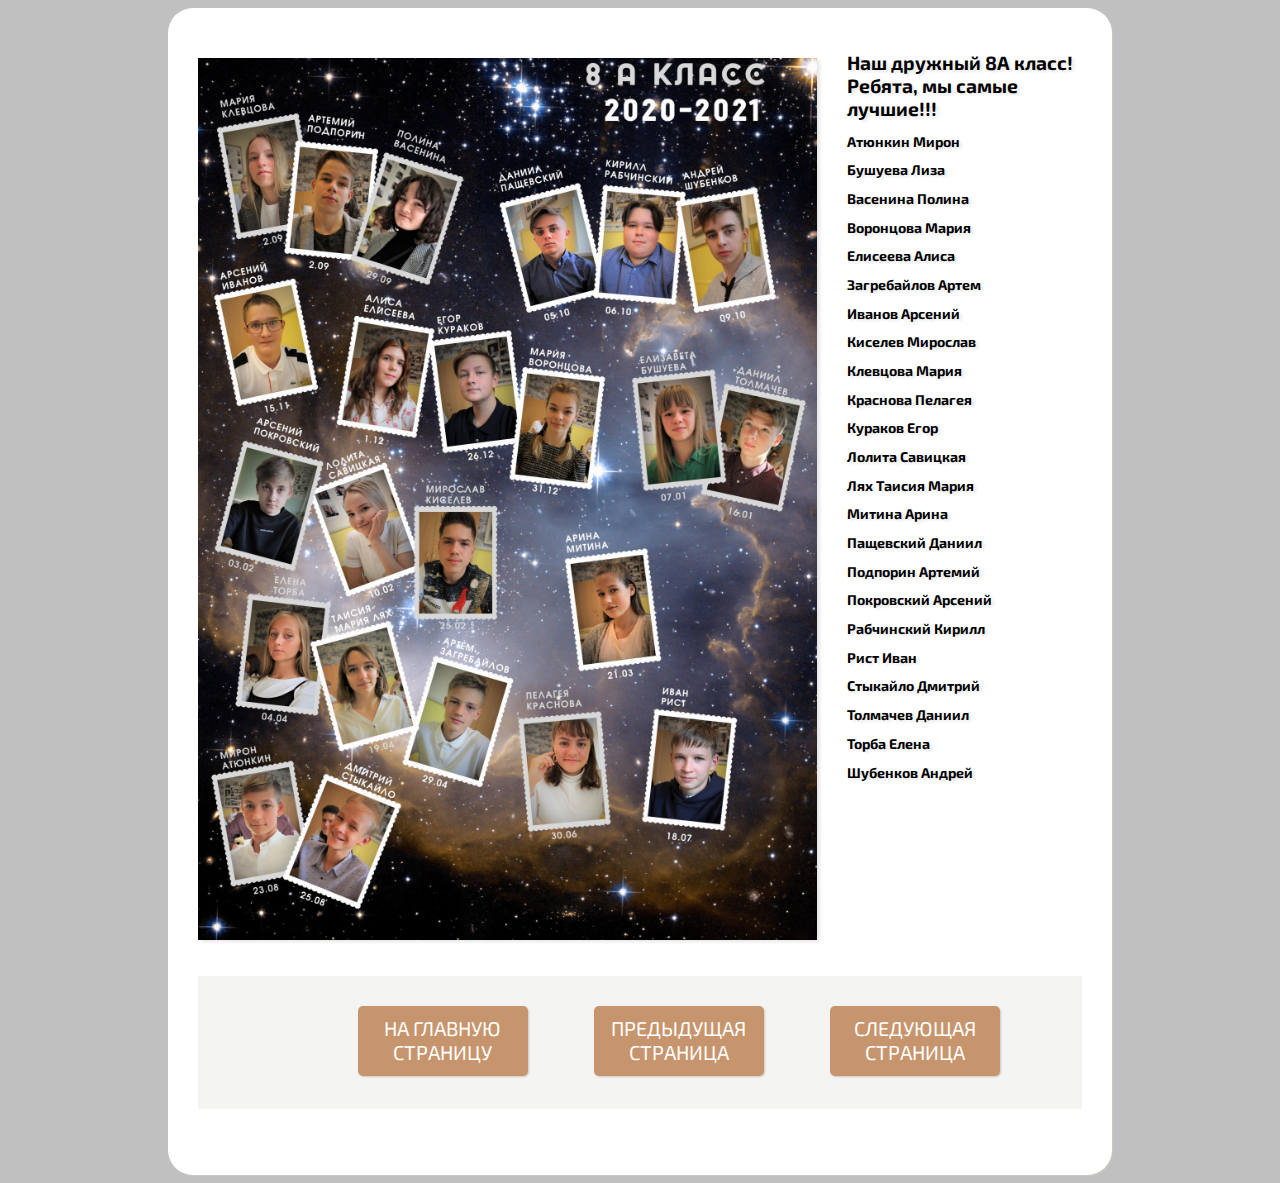
<file: page2.html>
<!DOCTYPE html>
<html lang="en">
<head>
	<meta charset="UTF-8">
	<meta name="viewport" content="width=device-width, initial-scale=1.0">
	<title>Наш класс</title>
	<link rel="stylesheet" href="css/style1.css">
	<link href="https://fonts.googleapis.com/css2?family=Exo+2:ital,wght@1,100&display=swap" rel="stylesheet">
</head>
<body>
	<div class="container">
			<div class="headerklass">
			<img class="headerklass_image" src="img/klass.png" alt="">
			<div class="headerklass_text">
			<h1>Наш дружный 8А класс! Ребята, мы самые лучшие!!!</h1>
			<h2>Атюнкин Мирон</h2>
			<h2>Бушуева Лиза</h2>
			<h2>Васенина Полина</h2>
			<h2>Воронцова Мария</h2>
			<h2>Елисеева Алиса</h2>
			<h2>Загребайлов Артем</h2>
			<h2>Иванов Арсений</h2>
			<h2>Киселев Мирослав</h2>
			<h2>Клевцова Мария</h2>
			<h2>Краснова Пелагея</h2>
			<h2>Кураков Егор</h2>
			<h2>Лолита Савицкая</h2>
			<h2>Лях Таисия Мария</h2>
			<h2>Митина Арина</h2>
			<h2>Пащевский Даниил</h2>
			<h2>Подпорин Артемий</h2>
			<h2>Покровский Арсений</h2>
			<h2>Рабчинский Кирилл</h2>
			<h2>Рист Иван</h2>
			<h2>Стыкайло Дмитрий</h2>
			<h2>Толмачев Даниил</h2>
			<h2>Торба Елена</h2>
			<h2>Шубенков Андрей</h2>
		</div></div>
		<div class="buttons">
		<ul>
			<li><a href="index.html">На главную страницу</a></li>
			<li><a href="index.html">Предыдущая страница</a></li>
			<li><a href="page3.html">Следующая страница</a></li>
		</ul>
		</div>
	</div>
</body>
</html>
</file>
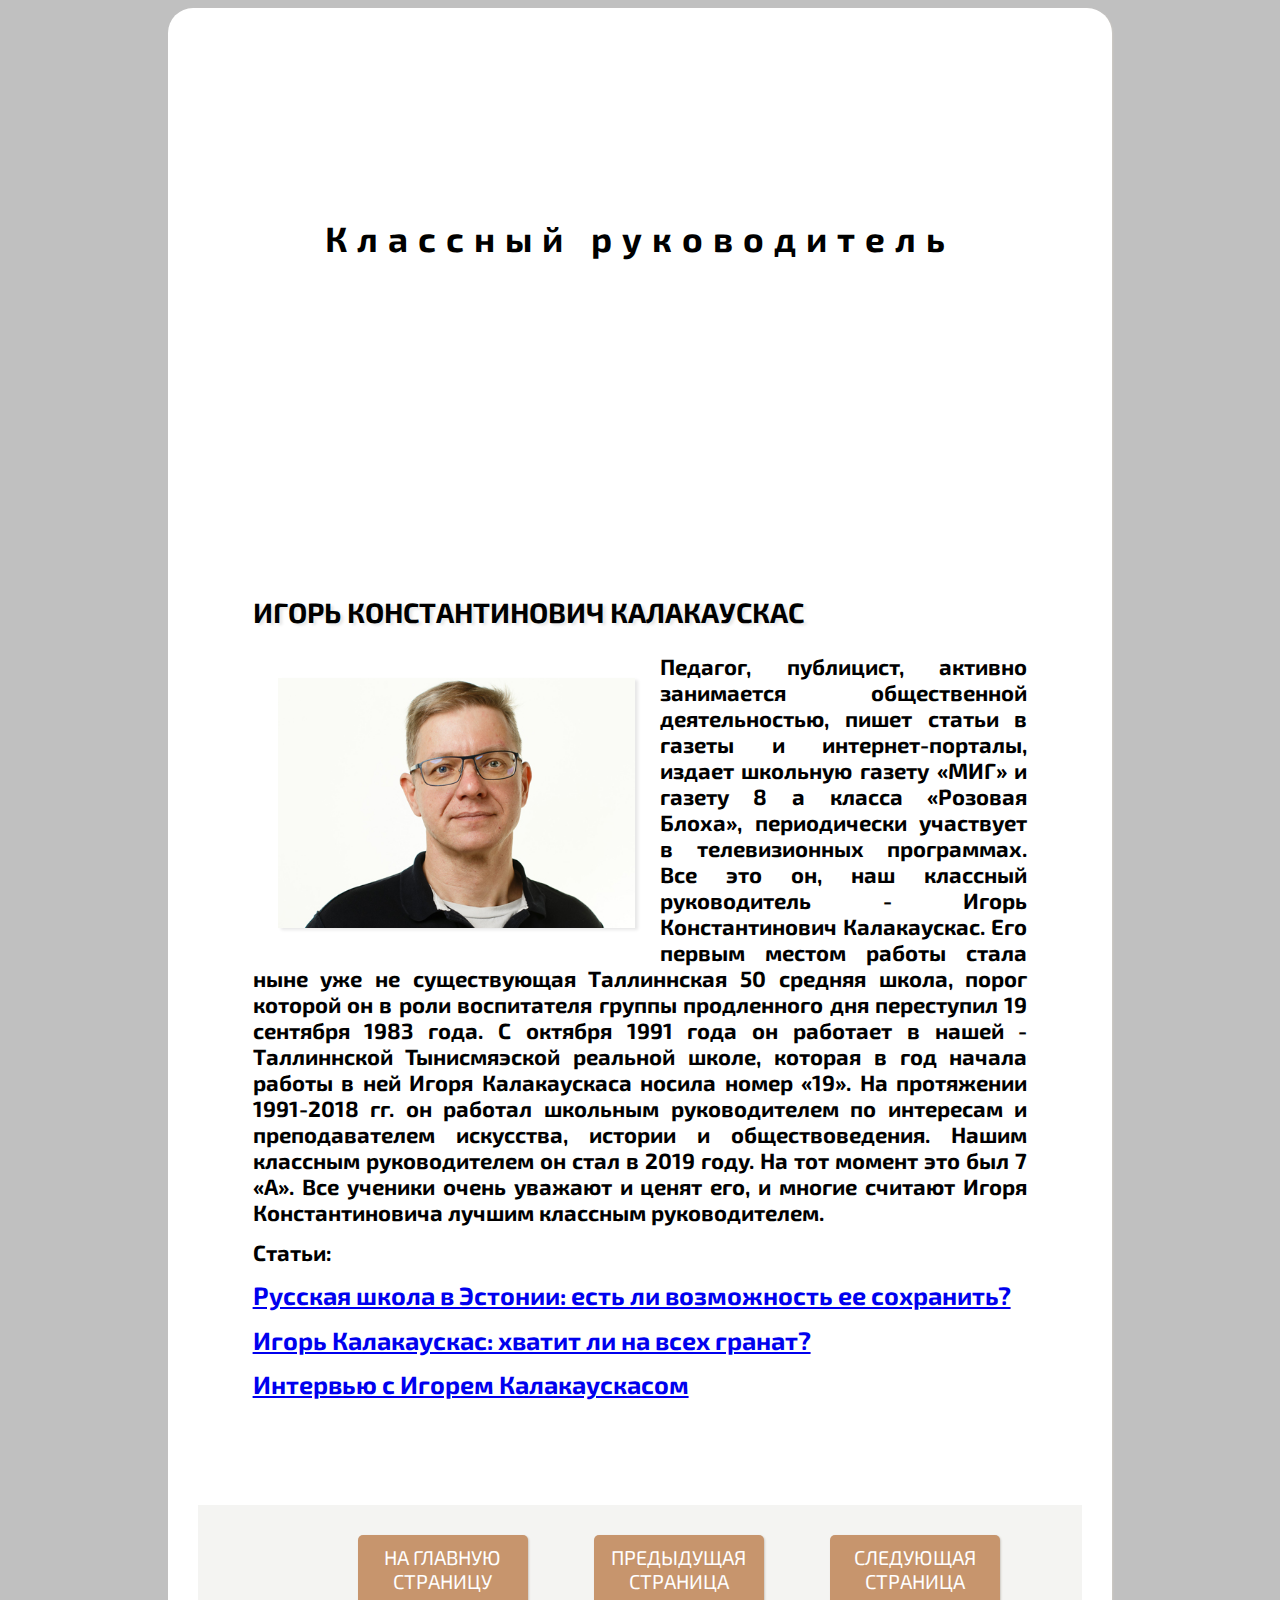
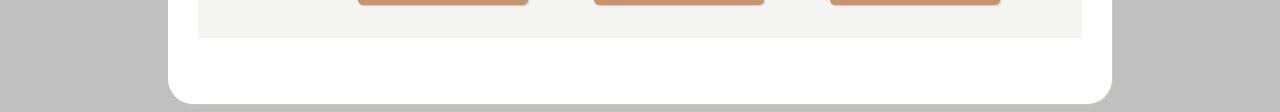
<file: page3.html>
<!DOCTYPE html>
<html lang="en">
<head>
	<meta charset="UTF-8">
	<meta name="viewport" content="width=device-width, initial-scale=1.0">
	<title>Классный руководитель</title>
	<link rel="stylesheet" href="css/style1.css">
	<link href="https://fonts.googleapis.com/css2?family=Exo+2:ital,wght@1,100&display=swap" rel="stylesheet">
</head>
<body>
	<div class="container">
		<div class="header">
			<h2 class=header-h1>Классный руководитель</h2>

		</div>
		<div class="content">
			<h2>ИГОРЬ КОНСТАНТИНОВИЧ КАЛАКАУСКАС</h2>
			<h1>
				<img src="img/Kalakauskas.jpg" alt="more">
				Педагог, публицист, активно занимается общественной деятельностью, пишет статьи в газеты и интернет-порталы, издает школьную газету «МИГ» и газету 8 а класса «Розовая Блоха», периодически участвует в телевизионных программах. Все это он, наш классный руководитель - Игорь Константинович Калакаускас.
				Его первым местом работы стала ныне уже не существующая Таллиннская 50 средняя школа, порог которой он в роли воспитателя группы продленного дня переступил 19 сентября 1983 года. С октября 1991 года он работает в нашей - Таллиннской Тынисмяэской реальной школе, которая в год начала работы в ней Игоря Калакаускаса носила номер «19». На протяжении 1991-2018 гг. он работал школьным руководителем по интересам и преподавателем искусства, истории и обществоведения.
				Нашим классным руководителем он стал в 2019 году. На тот момент это был 7 «А». Все ученики очень уважают и ценят его, и многие считают Игоря Константиновича лучшим классным руководителем.
			</h1>
			<h1>Статьи:</h1>
				<h1><a href="https://cyberleninka.ru/article/n/russkaya-shkola-v-estonii-est-li-vozmozhnost-ee-sohranit/viewer">Русская школа в Эстонии: есть ли возможность ее сохранить?</a></h1>
				<h1><a href="https://rus.postimees.ee/4726833/igor-kalakauskas-hvatit-li-na-vseh-granat">Игорь Калакаускас: хватит ли на всех гранат?</a></h1>
				<h1><a href="https://www.youtube.com/watch?v=fabHRJ97WG8">Интервью с Игорем Калакаускасом</a></h1>
		</div>
		<div class="buttons">
			<ul>
				<li><a href="index.html">На главную страницу</a></li>
				<li><a href="page2.html">Предыдущая страница</a></li>
				<li><a href="page4.html">Следующая страница</a></li>
			</ul>
	</div>
</body>
</html>
</file>
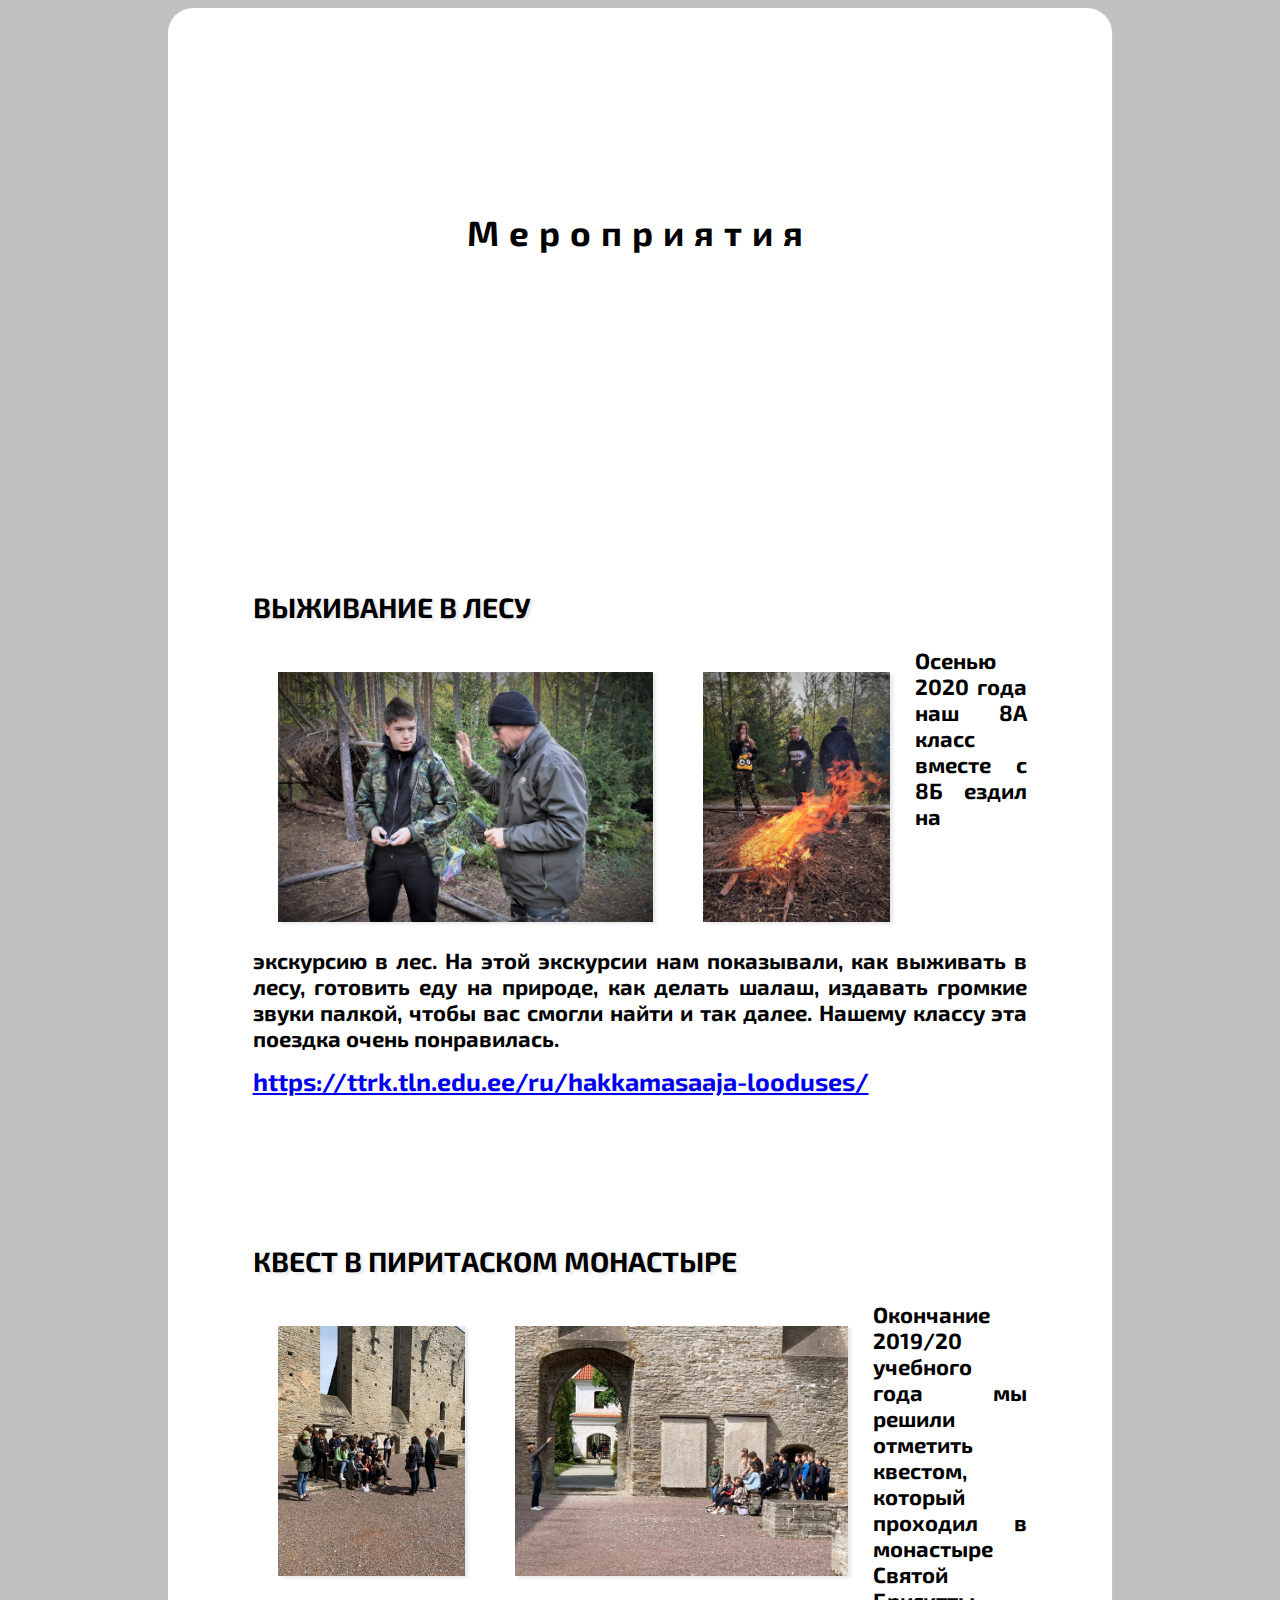
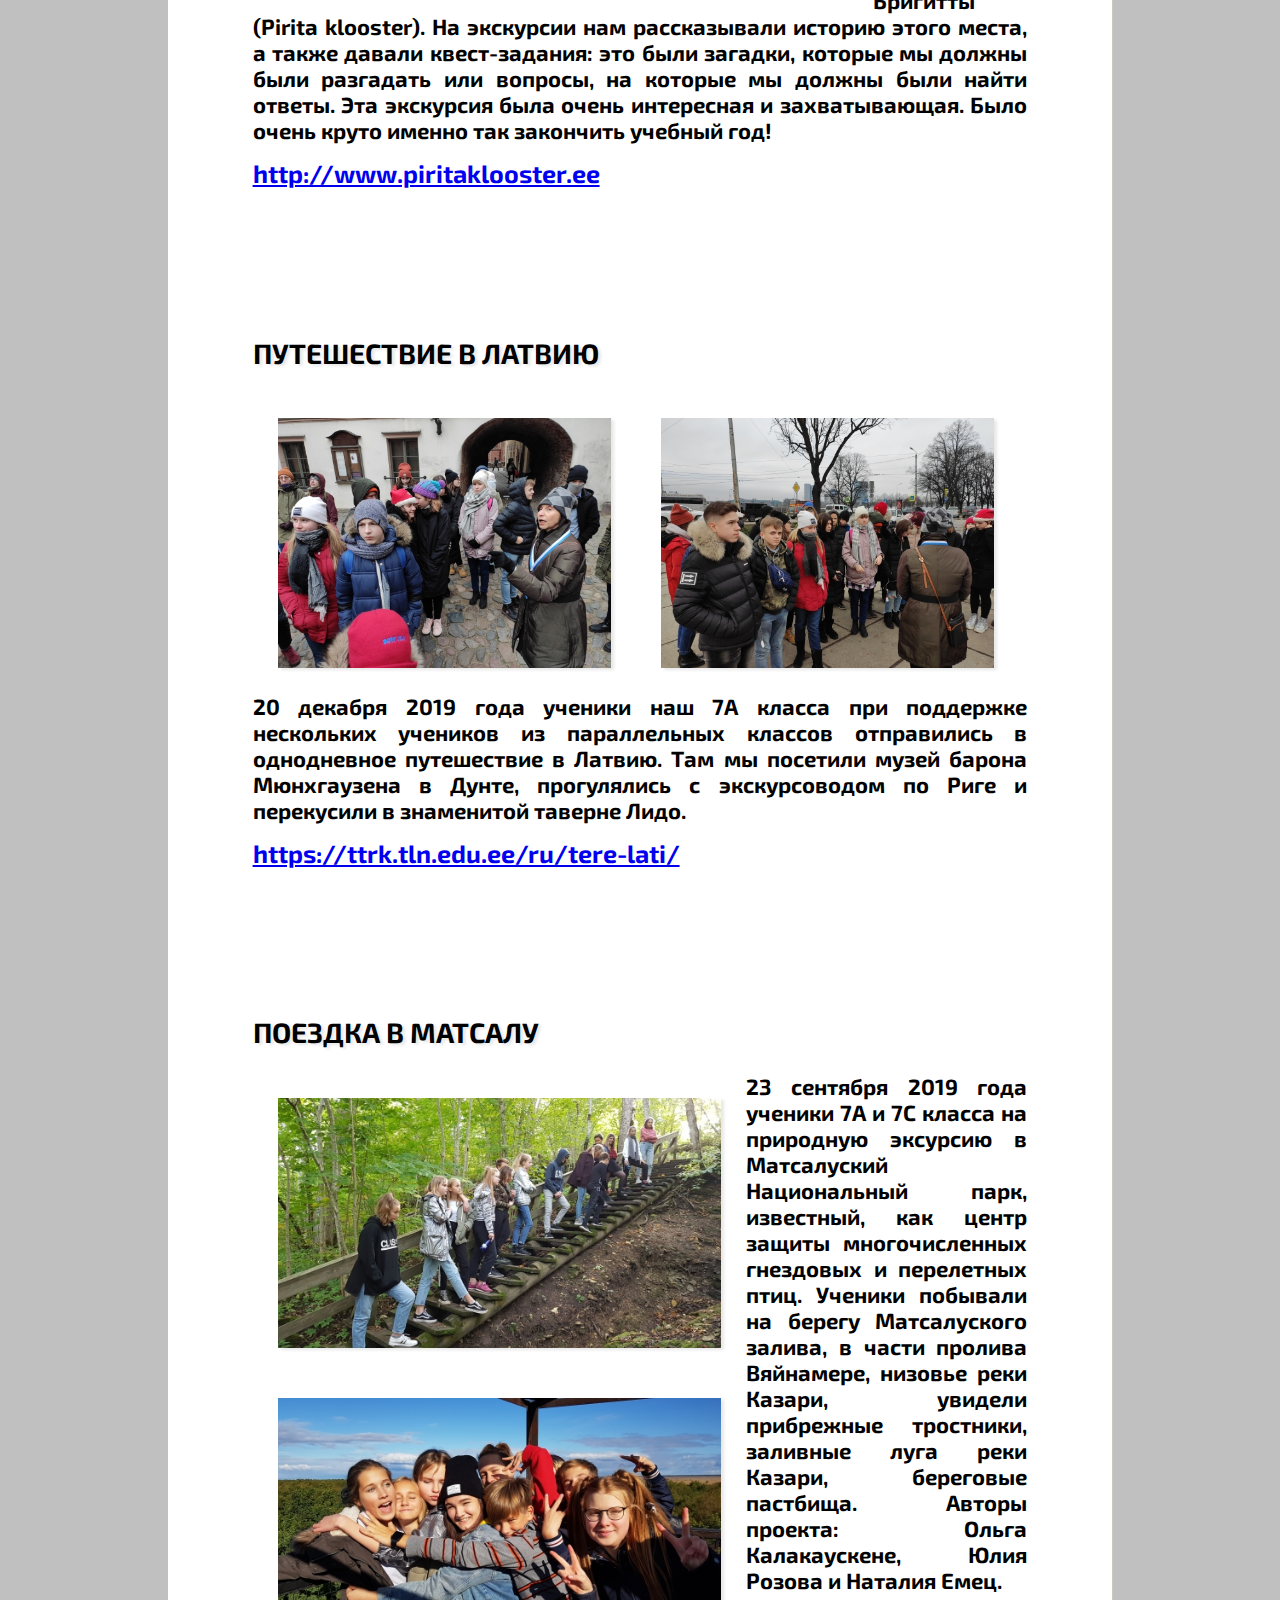
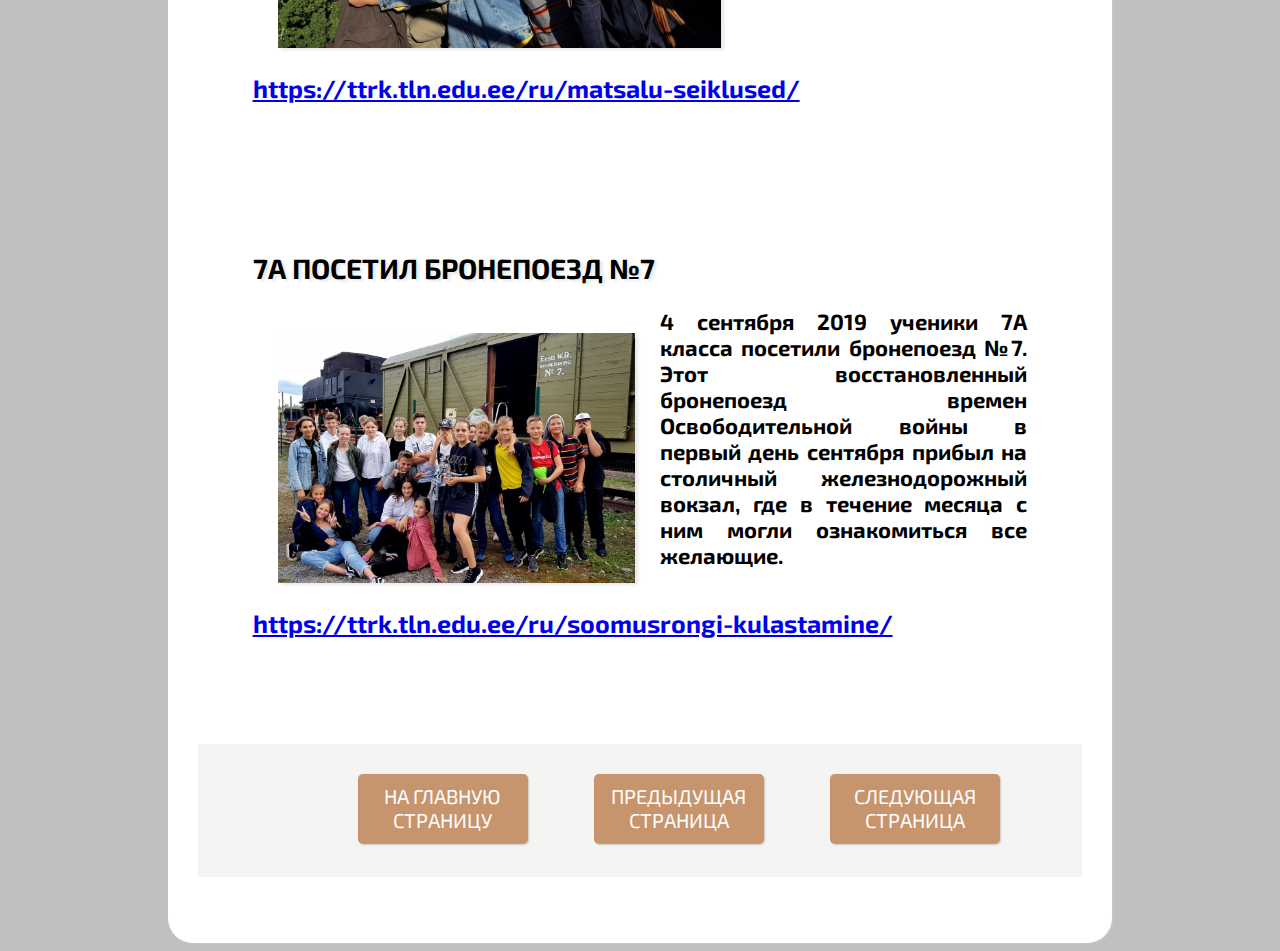
<file: page4.html>
<!DOCTYPE html>
<html lang="en">
<head>
	<meta charset="UTF-8">
	<meta name="viewport" content="width=device-width, initial-scale=1.0">
	<title>Мероприятия</title>
	<link rel="stylesheet" href="css/style1.css">
	<link href="https://fonts.googleapis.com/css2?family=Exo+2:ital,wght@1,100&display=swap" rel="stylesheet">
</head>
<body>
	<div class="container">
		<div class="header">
			<h1 class=header-h1>Мероприятия</h1>

		</div>
		<div class="content">
			<h2>ВЫЖИВАНИЕ В ЛЕСУ</h2>
			<h1>
				<img src="img/6.jpg" alt="mero">
				<img src="img/7.jpg" alt="mero">
				<h1>Осенью 2020 года наш 8А класс вместе с 8Б ездил на экскурсию в лес. На этой экскурсии нам показывали, как выживать в лесу, готовить еду на природе, как делать шалаш, издавать громкие звуки палкой, чтобы вас смогли найти и так далее. Нашему классу эта поездка очень понравилась.</h1>
				<h1><a href="https://ttrk.tln.edu.ee/ru/hakkamasaaja-looduses/">https://ttrk.tln.edu.ee/ru/hakkamasaaja-looduses/</a></h1>
			</h1>
	</div>

			<div class="content">
			<h2>КВЕСТ В ПИРИТАСКОМ МОНАСТЫРЕ</h2>
			<h1>
				<img src="img/birgitta1.jpg" alt="birgitta">
				<img src="img/birgitta3.jpg" alt="birgitta1">
				<h1>Окончание 2019/20 учебного года мы решили отметить квестом, который проходил в монастыре Святой Бригитты (Pirita klooster). На экскурсии нам рассказывали историю этого места, а также давали квест-задания: это были загадки, которые мы должны были разгадать или вопросы, на которые мы должны были найти ответы. Эта экскурсия была очень интересная и захватывающая. Было очень круто именно так закончить учебный год!</h1>
			</h1>
			<h1><a href="http://www.piritaklooster.ee">http://www.piritaklooster.ee</a></h1>
	</div>

	<div class="content">
		<h2> ПУТЕШЕСТВИЕ В ЛАТВИЮ</h2>
		<img src="img/latvia1.jpg" alt="">
		<img src="img/latvia2.jpg" alt="">
		<h1>20 декабря 2019 года ученики наш 7А класса при поддержке нескольких учеников из параллельных классов отправились в однодневное путешествие в Латвию. Там мы посетили музей барона Мюнхгаузена в Дунте, прогулялись с экскурсоводом по Риге и перекусили в знаменитой таверне Лидо.</h1>
		<h1><a href="https://ttrk.tln.edu.ee/ru/tere-lati/">https://ttrk.tln.edu.ee/ru/tere-lati/</a></h1>
</div>

<div class="content">
	<h2>ПОЕЗДКА В МАТСАЛУ</h2>
	<img src="img/matsalu1.jpg" alt="">
	<img src="img/matsalu2.jpg" alt="">
	<h1>23 сентября 2019 года ученики 7А и 7С класса на природную эксурсию в Матсалуский Национальный парк, известный, как центр защиты многочисленных гнездовых и перелетных птиц. Ученики побывали на берегу Матсалуского залива, в части пролива Вяйнамере, низовье реки Казари, увидели прибрежные тростники, заливные луга реки Казари, береговые пастбища. Авторы проекта: Ольга Калакаускене, Юлия Розова и Наталия Емец.</h1>
	<h1><a href="https://ttrk.tln.edu.ee/ru/matsalu-seiklused/">https://ttrk.tln.edu.ee/ru/matsalu-seiklused/</a></h1>
</div>

	<div class="content">
		<h2>7А ПОСЕТИЛ БРОНЕПОЕЗД №7</h2>
		<h1>
			<img src="img/bronepoezd1.jpg" alt="">
			<h1>4 сентября 2019 ученики 7А класса посетили бронепоезд №7. Этот восстановленный бронепоезд времен Освободительной войны в первый день сентября прибыл на столичный железнодорожный вокзал, где в течение месяца с ним могли ознакомиться все желающие.</h1>
		</h1>
		<h1><a href="https://ttrk.tln.edu.ee/ru/soomusrongi-kulastamine/">https://ttrk.tln.edu.ee/ru/soomusrongi-kulastamine/</a></h1>
	</div>

	<div class="buttons">
		<ul>
			<li><a href="index.html">На главную страницу</a></li>
			<li><a href="page3.html">Предыдущая страница</a></li>
			<li><a href="page5.html">Следующая страница</a></li>
		</ul>
	</div>

</body>
</html>
</file>
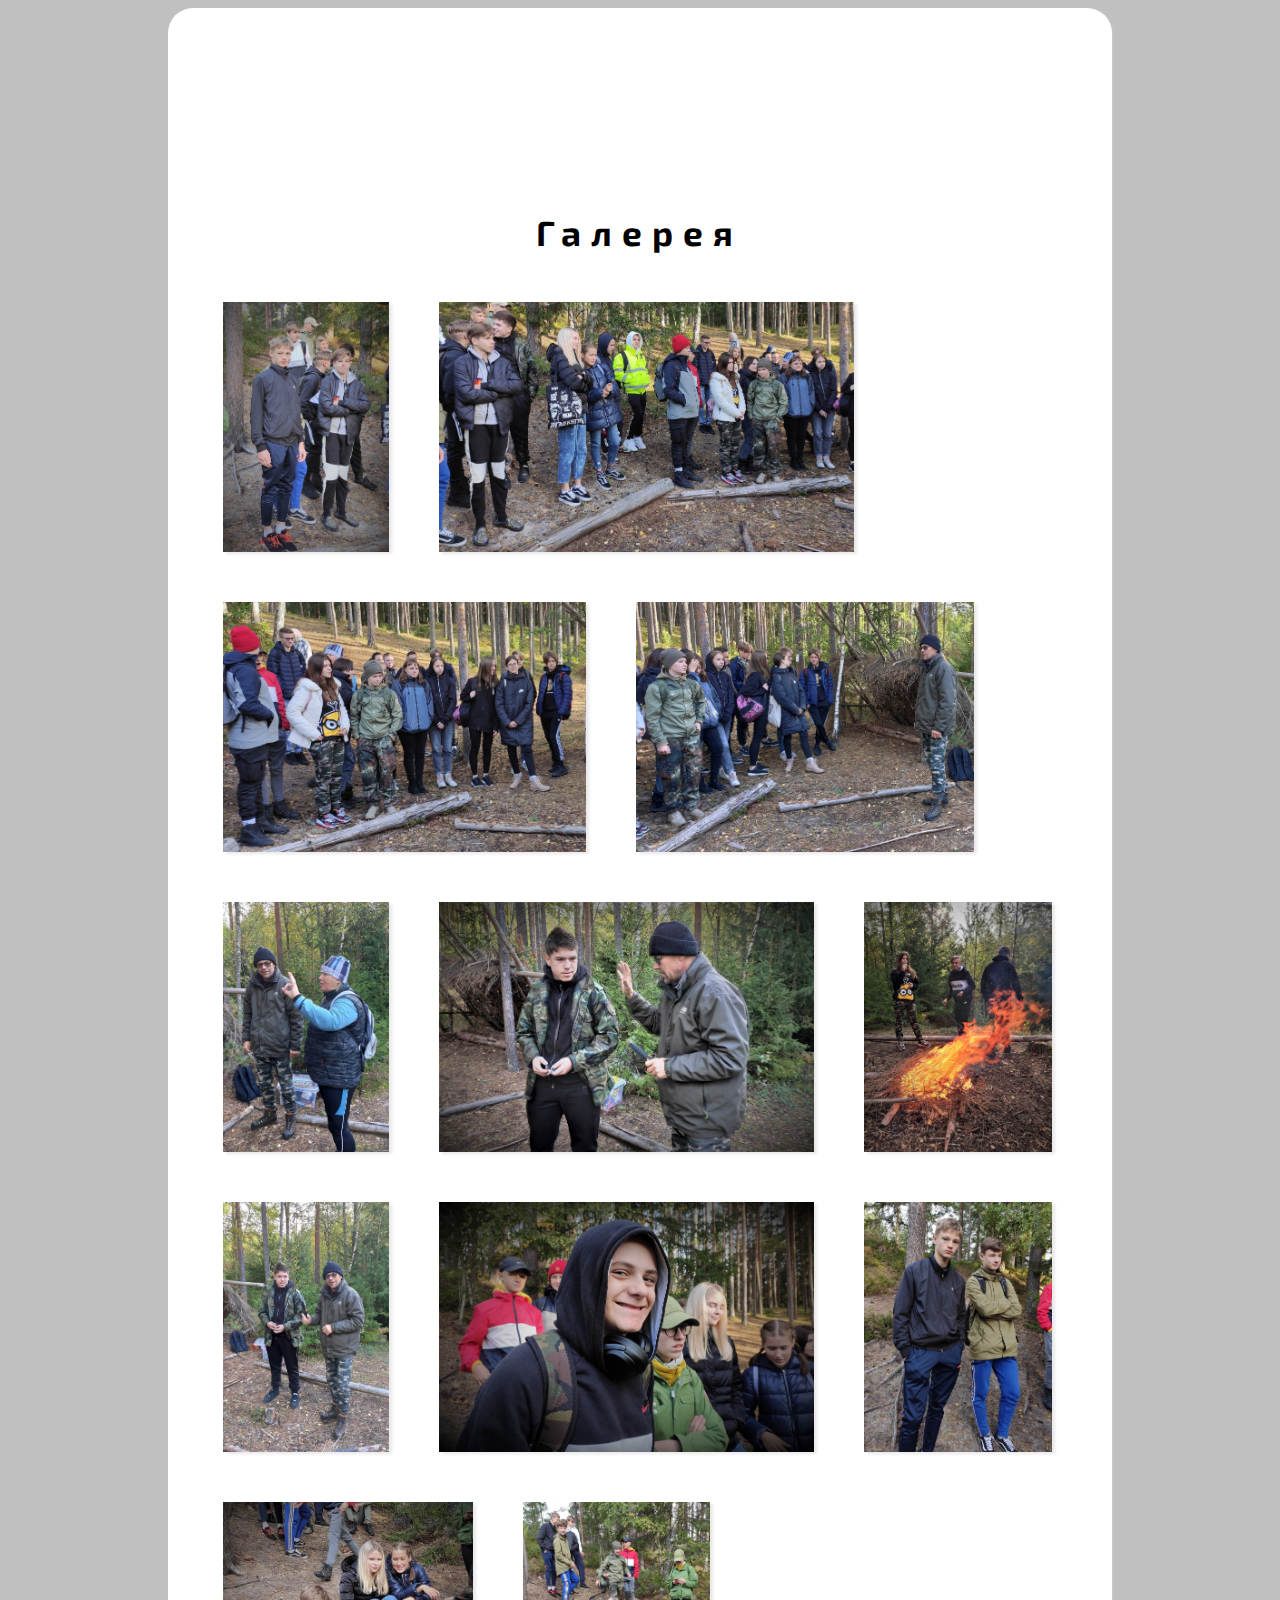
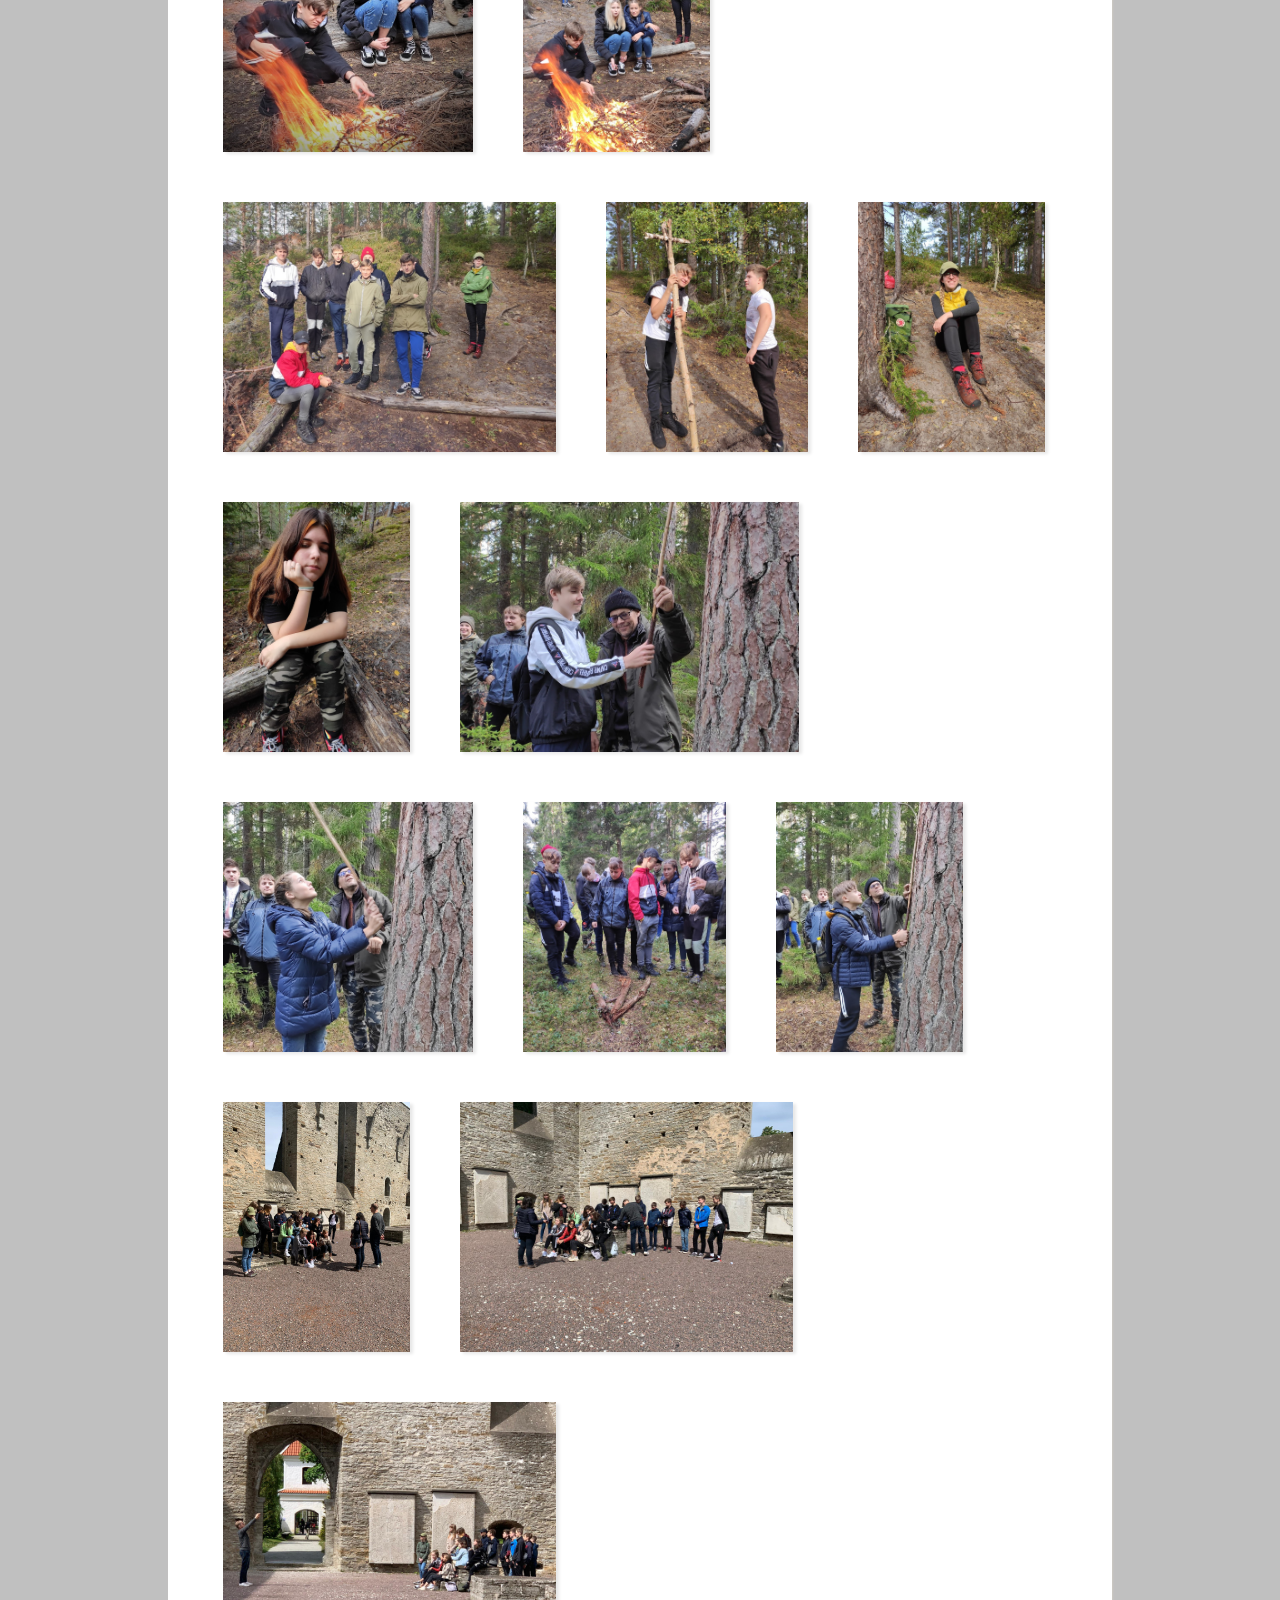
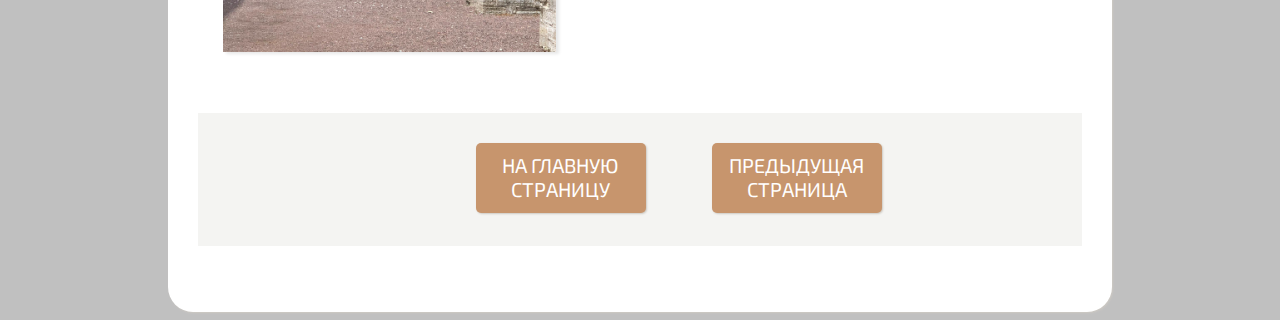
<file: page5.html>
<!DOCTYPE html>
<html lang="en">
<head>
	<meta charset="UTF-8">
	<meta name="viewport" content="width=device-width, initial-scale=1.0">
	<title>Галерея</title>
	<link rel="stylesheet" href="css/style1.css">
	<link href="https://fonts.googleapis.com/css2?family=Exo+2:ital,wght@1,100&display=swap" rel="stylesheet">
</head>
<body>
		<div class="container">
		<div class="header">
			<h1 class=header-h1>Галерея</h1>
		<img src="img/1.jpg" alt="">
		<img src="img/2.jpg" alt="">
		<img src="img/3.jpg" alt="">
		<img src="img/4.jpg" alt="">
		<img src="img/5.jpg" alt="">
		<img src="img/6.jpg" alt="">
		<img src="img/7.jpg" alt="">
		<img src="img/8.jpg" alt="">
		<img src="img/9.jpg" alt="">
		<img src="img/10.jpg" alt="">
		<img src="img/11.jpg" alt="">
		<img src="img/12.jpg" alt="">
		<img src="img/13.jpg" alt="">
		<img src="img/14.jpg" alt="">
		<img src="img/15.jpg" alt="">
		<img src="img/16.jpg" alt="">
		<img src="img/17.jpg" alt="">
		<img src="img/18.jpg" alt="">
		<img src="img/19.jpg" alt="">
		<img src="img/20.jpg" alt="">
		<img src="img/birgitta1.jpg" alt="">
		<img src="img/birgitta2.jpg" alt="">
		<img src="img/birgitta3.jpg" alt="">
		</div>

				<div class="buttons">
		<ul>
			<li><a href="index.html">На главную страницу</a></li>
			<li><a href="page4.html">Предыдущая страница</a></li>
		</ul>
		</div>
</body>
</html>
</file>
<file: css/style1.css>
@import url('https://fonts.googleapis.com/css2?family=Exo+2:ital,wght@1,100&display=swap')

*{
	margin: 0;
	padding: 0;
}

body{
	background-color: #C0C0C0;
	font-family: 'Exo 2';
}

.container{
	width: 70%;
	margin: auto; /*Размещаем div по центру*/
	background-color: white;
	margin-top: 5px; /*Отступ сверху*/
	border-radius: 25px; /*Скругленные края*/
	box-shadow: #cdc9c3 1px 1px 2px;
	padding: 30px;
}

.header{
	font-family: 'Exo 2';
	height: 450px;
	background-image: url(../img/);
	background-size: cover; /*Размер картинки*/
	background-repeat: no-repeat; /*Повторение картинки*/
}

.headerklass{
  display: flex;
}

.headerklass_image{
	margin: 20px 30px 0 0;
    width: 70%;
  height: auto;
    object-fit: contain;
    align-self: flex-start;

}
.headerklass_text{
flex: 1 1 auto;
}

.headerklass h1{
	font-family: 'Exo 2';
	font-size: 1.5vw;
	text-align: left;
	#padding-left: 62%;
	text-shadow: #e8e8e8 3px 2px 3px; /*Тень*/
}

.headerklass h2{
	font-family: 'Exo 2';
	font-size: 1.1vw;
	text-align: left;
	#padding-left: 62%;
	text-shadow: #e8e8e8 3px 2px 3px; /*Тень*/
}

.header-h1{
	font-family: 'Exo 2';
	text-align: center; /*По центру*/
	font-size: 35px; /*Размер шрифта*/
	letter-spacing: 10px; /*Расстояние между буквами*/
	padding-top: 150px; /*Отступ сверху*/
	text-shadow: white 1px 1px 3px; /*Тень*/
}

ul{
	text-align: center; /*По центру*/
	padding-top: 30px; /*Отступы*/
	padding-bottom: 30px;
	background-color: #f4f4f2; /*Цвет фона*/
}

li{
	display: inline-block;
	margin-left: 50px;
}

li a{
	text-decoration: none;
	font-size: 20px;
	text-transform: uppercase;
}

li a:hover{
	border-bottom: white 3px dotted;
	color: white;
}

.content{
	font-family: 'Exo 2';
	padding: 55px;
	text-align: justify; /*Ровный текст со всех сторон*/
}

.content h1{
	font-family: 'Exo 2';
	font-size: 22px;
}

.content a{
	font-family: 'Exo 2';
	font-size: 25px;
}

img{
	height: 250px;
	float: left; /*Обтекание текстом*/
	margin: 25px; /*Отступ*/
	box-shadow: #e8e8e8 3px 2px 3px; /*Тень*/
}

h2{
	font-size: 28px;
	text-shadow: #e8e8e8 3px 2px 3px; /*Тень*/
}

input, textarea{ /*Убираем все изначальные стили элементов*/
	border: none;
	background: none;
	outline: none;
	padding: 0;
}

input[type="text"], input[type="password"]{
	width: 50%;
	background-color: #c7956d;
	height: 20px;
	border-bottom: 1px solid #6c757d; /*Рамка снизу*/
	margin-bottom: 1px;
	margin-top: 4px; /*Отступ сверху*/
}

textarea{
	resize: none; /*Отключаем изменения размера*/
	height: 50px; /*Размер*/
	width: 50%; /*Ширина*/
	background-color: #f8f9fa; /*Цвет фона*/
	border-bottom: 1px solid #6c757d; /*Рамка снизу*/
}

input:focus, textarea:focus{ /*Стилизуем элемент, который находится в активном состоянии*/
	background-color: #839b97; /*Цвет фона*/
}

.checkbox{
	margin-top: 12px; /*Внешние отступы от контейнера с checkbox*/
	margin-bottom: 12px;
}

.checkbox label{
	margin-right: 25px; /*Отступ справа*/
}

.select{
	float: right; /*Расположение - по правому краю*/
	margin-right: 230px; /*Отступ спарва*/
}

.buttons a{
	text-align: center; /*Текст в кнопке распологаем по центру*/
	text-decoration: none; /*Убираем изначальные стили сыллки*/
	padding: 10px;
	background-color: #c7956d; /*Цвет фона*/
	color: white; /*Цвет текста*/
	border-radius: 5px; /*Скругленные края*/
	box-shadow: #cdc9c3 1px 1px 2px; /*Тень*/
	width: 150px; /*Ширина кнопки*/
	height: 50px;
	float: right; /*Расположение по правому краю*/
	margin-right: 12px;
}

.reset{
	text-align: center; /*Текст в кнопке распологаем по центру*/
	background-color: #34626c; /*Цвет фона*/
	color: white; /*Цвет текста*/
	border-radius: 5px; /*Скругленные края*/
	box-shadow: #cdc9c3 1px 1px 2px; /*Тень*/
	width: 120px; /*Ширина кнопки*/
	height: 50px;
	float: right;
	margin-right: 20px;
}

.buttons{ /*Отступы от контейнера с кнопками*/
	display: inline-block;
    width: 100%;
	margin-bottom: 20px;
	margin-top: 20px;
}

.space-between{
	justify-content: space-between; /*Ровно внутри контейнера*/
}

.headerr{
	height: 150px;
	text-align: center;
	padding-top: 50px;
}

.containerr{
	width: 70%;
	margin: 0 auto; /*по центру*/
	min-height: 500px;
	background-color: #d9e4dd;
}

.flex-item{ /*Элементы внутри flex-контейнера*/
	height: 150px;
	width: 150px;
	margin: 10px; /*Внешние*/
	background-image: url(../img/1.jpg);
	background-size: cover;
	border: red dotted 2px;
}

.flex-container{
	display: flex;
	background-color: #fbf7f0;
	min-height: 300px;
}

.headergallery{
	font-family: 'Exo 2';
	height: 5000px;
	background-image: url(../img/);
	background-size: cover; /*Размер картинки*/
	background-repeat: no-repeat; /*Повторение картинки*/
}
</file>
